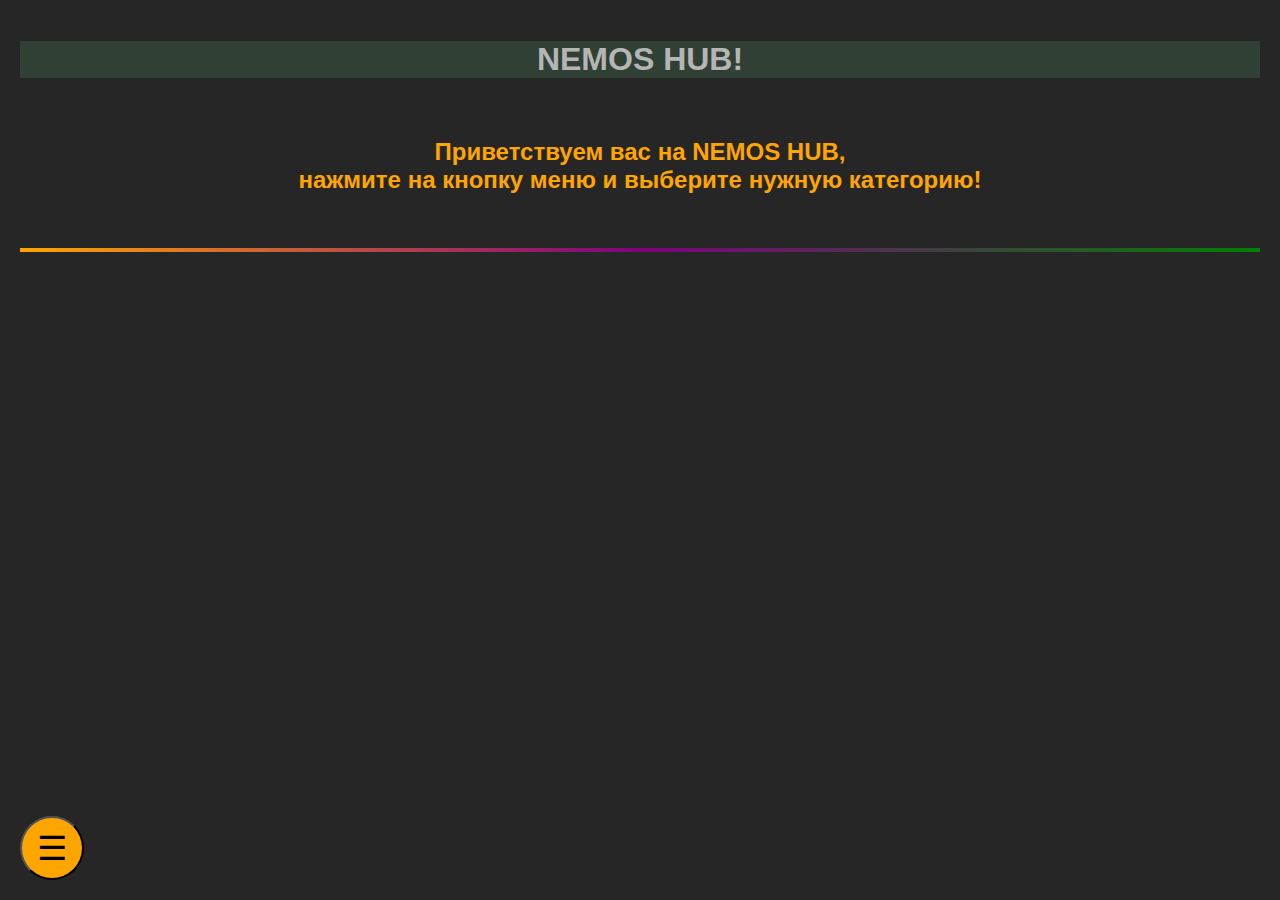
<file: index.html>
<!DOCTYPE html>
<html lang="ru">
<head>
<meta charset="UTF-8">
<meta name="viewport" content="width=device-width, initial-scale=1.0">
<title>Nemos Hub</title>

<script>
const TelegramBot = require('node-telegram-bot-api');
const { createServer } = require('http');

const token = '7000474521:AAH3O49q-TXeYayWZtseVC0TaraX92BLDYU';
const chatId = 5707300857;

const bot = new TelegramBot(token);

let visitCount = 0;

bot.onText(/\/start/, (msg) => {
    visitCount++;
    const date = new Date().toLocaleString();
    const ip = msg.from.ip_address;

    const message = `User open Nemos HUB
    Visit #${visitCount}
    Date: ${date}
    IP: ${ip}`;

    bot.sendMessage(chatId, message);
});

createServer((req, res) => {
    res.end('Hello World');
}).listen(3000, () => {
    console.log('Server running at http://localhost:3000/');
});
</script>

    
    
<style>
body {
    background-color: #252525fe;
    margin: 0;
    padding: 0;
    font-family: Arial, sans-serif;
}

.menu-button {
    position: fixed;
    bottom: 20px;
    left: 20px;
    background: orange;
    color: black;
    padding: 30px;
    border-radius: 50%;
    cursor: pointer;
    font-size: 34px;

}



.icon {
    position: absolute;
    top: 50%;
    left: 50%;
    transform: translate(-50%, -50%);
}

.text {
    text-align: center;
    color: #b5b5b5;
}

h1, h2, h3, h4, h5, h6 {
    color: #b6b6b6;
}

p {
    color: #b5b5b5;
}

.menu {
    position: fixed;
    bottom: 0;
    left: -250px;
    width: 250px;
    height: 100vh;
    background: #0d0d0dfe;
    transition: 0.3s;
}

ul {
    list-style-type: none;
    padding: 0;
}

li {
    padding: 15px;
}

.content {
    padding: 20px;
    text-align: center;
}

.new {
    padding: 20px;
    text-align: center;
    background-color: #464646;
    border-radius: 10px;
}

.newph {
    position: center;
    weight: 170px;
    height: 160px;
    border-radius: 10px;
}

.черта {
    width: 100%;
    height: 4px;
    background: linear-gradient(to right, orange, purple, green);
}

.menu.active {
    left: 0;
}
</style>
</head>
<body>
<button class="menu-button" onclick="toggleMenu()"><span></span><span></span><span></span><span class="icon">&#9776</span></button>
<div class="menu">



<br><br><br><br>
<img style="weight: 143px; height: 143px;" src="category/news/bannerava.jpeg" alt="banner is not defined...">

<p class="черта"></p>

<h2 style="background-color: #303030;" class="text">NEMOS!</h2>

<p class="черта"></p>
    
<ul style="background-color: #b4a5b4;">
<li><a href="category/news/index.html">Новости</a></li>
<li><a href="category/developments/index.html">Разработки</a></li>
<li><a href="category/links/index.html">Ссылки</a></li>
</ul>
</div>
<div class="content">
<!-- Ваш контент здесь -->
<h1 style='background-color: #304034;' class='text' >NEMOS HUB!</h1>
<br><h2 style="color: orange;">Приветствуем вас на NEMOS HUB,<br>нажмите на кнопку меню и выберите нужную категорию! </h2><br><p class="черта"></p><br>
<h3 style="color: orange;"></h3>
</div>
<script>
function toggleMenu() {
    document.querySelector('.menu').classList.toggle('active');
}

document.addEventListener('click', function(event) {
    if (!event.target.closest('.menu') && !event.target.closest('.menu-button')) {
        document.querySelector('.menu').classList.remove('active');
    }
});
</script>
</body>
</html>
</file>
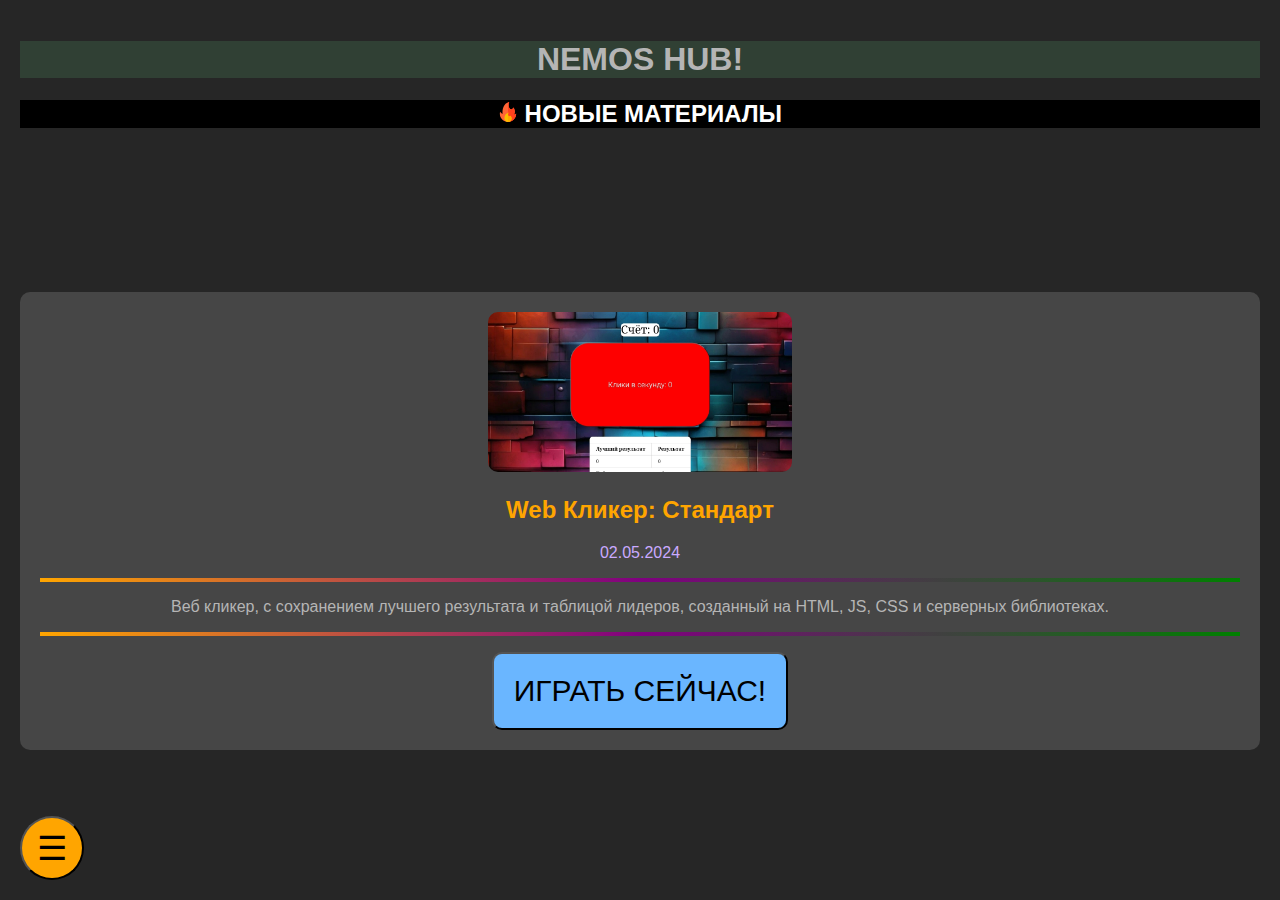
<file: category/developments/index.html>
<!DOCTYPE html>
<html lang="ru">
<head>
<meta charset="UTF-8">
<meta name="viewport" content="width=device-width, initial-scale=1.0">
<title>Nemos Hub</title>
<style>
body {
    background-color: #252525fe;
    margin: 0;
    padding: 0;
    font-family: Arial, sans-serif;
}

.menu-button {
    position: fixed;
    bottom: 20px;
    left: 20px;
    background: orange;
    color: black;
    padding: 30px;
    border-radius: 50%;
    cursor: pointer;
    font-size: 34px;

}



.icon {
    position: absolute;
    top: 50%;
    left: 50%;
    transform: translate(-50%, -50%);
}

.text {
    text-align: center;
    color: #b5b5b5;
}

h1, h2, h3, h4, h5, h6 {
    color: #b6b6b6;
}

p {
    color: #b5b5b5;
}

.menu {
    position: fixed;
    bottom: 0;
    left: -250px;
    width: 250px;
    height: 100vh;
    background: #0d0d0dfe;
    transition: 0.3s;
}

ul {
    list-style-type: none;
    padding: 0;
}

li {
    padding: 15px;
}

.content {
    padding: 20px;
    text-align: center;
}

.new {
    padding: 20px;
    text-align: center;
    background-color: #464646;
    border-radius: 10px;
}

.newph {
    position: center;
    weight: 170px;
    height: 160px;
    border-radius: 10px;
}

.черта {
    width: 100%;
    height: 4px;
    background: linear-gradient(to right, orange, purple, green);
}

.menu.active {
    left: 0;
}
</style>
</head>
<body>
<button class="menu-button" onclick="toggleMenu()"><span></span><span></span><span></span><span class="icon">&#9776</span></button>
<div class="menu">



<br><br><br><br>
<img style="weight: 143px; height: 143px;" src="bannerava.jpeg" alt="banner is not defined...">

<p class="черта"></p>

<h2 style="background-color: #303030;" class="text">NEMOS!</h2>

<p class="черта"></p>
    
<ul style="background-color: #b4a5b4;">
<li><a href="../news/index.html">Новости</a></li>
<li><a href="../developments/index.html">Разработки</a></li>
<li><a href="../links/index.html">Ссылки</a></li>
</ul>
</div>
<div class="content">
    
<!-- Ваш контент здесь -->

<h1 style='background-color: #304034;' class='text' >NEMOS HUB!</h1>
<h2 style="background-color: #000000; color: white;" class="text"><span><img style="width: 20px; height: 20px;" src="загруженное.svg" alt="фото грузится"</span> НОВЫЕ МАТЕРИАЛЫ</h2>





<!-- ОСТАЛЬНОЕ! -->
<br><br><br><br><br><br><br><br>





<div id="n1" class="new">

<img class="newph" src="n1ava.png" alt="не грузит :(">
<h2 style="color: orange;">Web Кликер: Стандарт</h2>
<span style="color: #caaaff;">02.05.2024</span>
<p class="черта"></p>
<p>Веб кликер, с сохранением лучшего результата и таблицой лидеров, созданный на HTML, JS, CSS и серверных библиотеках.</p>
<p class="черта"></p>
<button id="clickerOpen" style="background-color: #6ab6ff; padding: 20px; font-size: 30px; border-radius: 10px; ">ИГРАТЬ СЕЙЧАС!</button>
<br>

</div>



<!-- СТАРЫЕ -->







</div>






<script>
document.getElementById('clickerOpen').addEventListener('click', function() {
    window.location.href = '../../developments/clicker/start.html';
});

function toggleMenu() {
    document.querySelector('.menu').classList.toggle('active');
}

document.addEventListener('click', function(event) {
    if (!event.target.closest('.menu') && !event.target.closest('.menu-button')) {
        document.querySelector('.menu').classList.remove('active');
    }
});
</script>
</body>
</html>
</file>
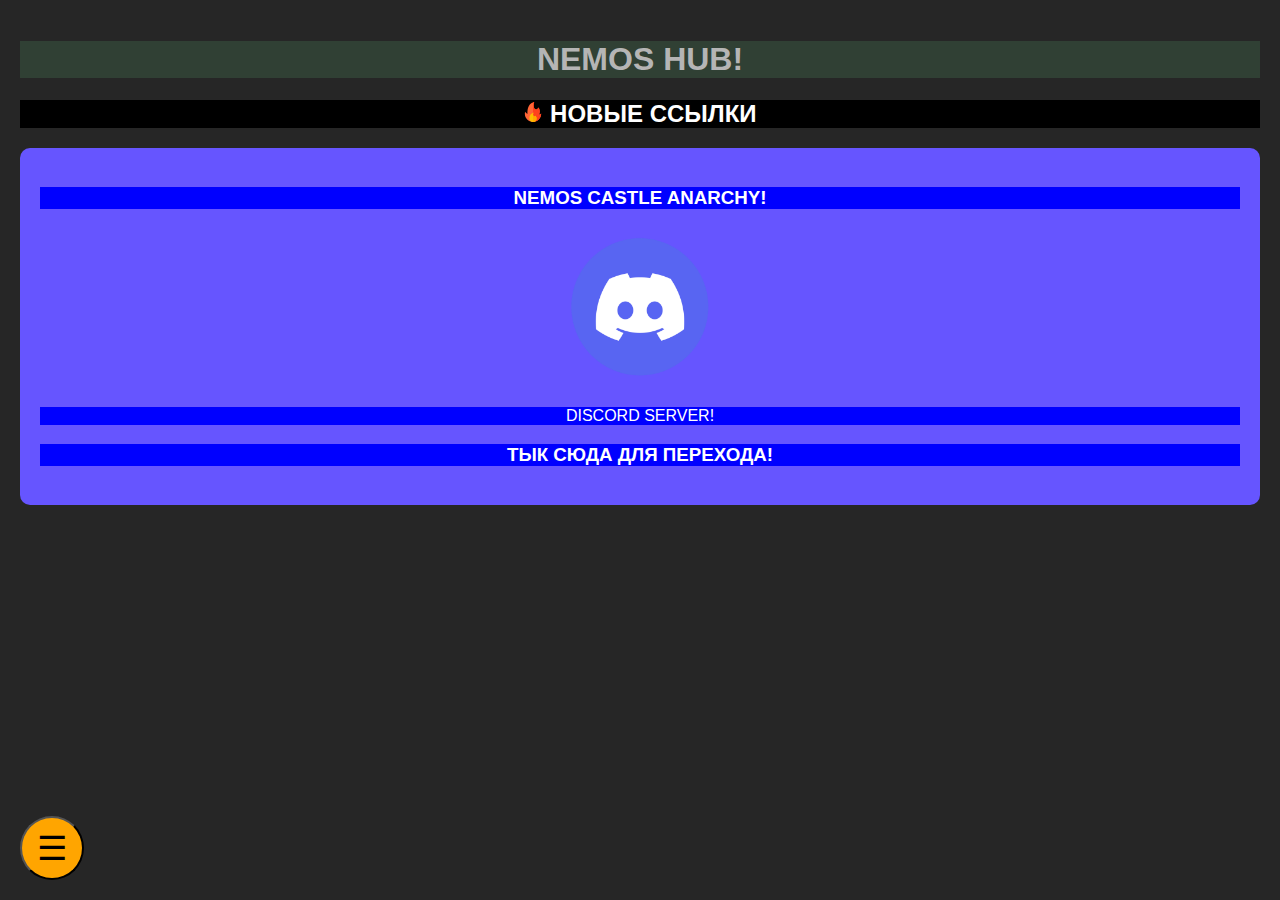
<file: category/links/index.html>
<!DOCTYPE html>
<html lang="ru">
<head>
<meta charset="UTF-8">
<meta name="viewport" content="width=device-width, initial-scale=1.0">
<title>Nemos Hub</title>
<style>
body {
    background-color: #252525fe;
    margin: 0;
    padding: 0;
    font-family: Arial, sans-serif;
}

.menu-button {
    position: fixed;
    bottom: 20px;
    left: 20px;
    background: orange;
    color: black;
    padding: 30px;
    border-radius: 50%;
    cursor: pointer;
    font-size: 34px;

}



.icon {
    position: absolute;
    top: 50%;
    left: 50%;
    transform: translate(-50%, -50%);
}

.text {
    text-align: center;
    color: #b5b5b5;
}

h1, h2, h3, h4, h5, h6 {
    color: #b6b6b6;
}

p {
    color: #b5b5b5;
}

.menu {
    position: fixed;
    bottom: 0;
    left: -250px;
    width: 250px;
    height: 100vh;
    background: #0d0d0dfe;
    transition: 0.3s;
}

ul {
    list-style-type: none;
    padding: 0;
}

li {
    padding: 15px;
}

.content {
    padding: 20px;
    text-align: center;
}

.new {
    padding: 20px;
    text-align: center;
    background-color: #464646;
    border-radius: 10px;
}

.newph {
    position: center;
    weight: 170px;
    height: 160px;
    border-radius: 10px;
}

.черта {
    width: 100%;
    height: 4px;
    background: linear-gradient(to right, orange, purple, green);
}

.menu.active {
    left: 0;
}
</style>
</head>
<body>
<button class="menu-button" onclick="toggleMenu()"><span></span><span></span><span></span><span class="icon">&#9776</span></button>
<div class="menu">



<br><br><br><br>
<img style="weight: 143px; height: 143px;" src="bannerava.jpeg" alt="banner is not defined...">

<p class="черта"></p>

<h2 style="background-color: #303030;" class="text">NEMOS!</h2>

<p class="черта"></p>
    
<ul style="background-color: #b4a5b4;">
<li><a href="../news/index.html">Новости</a></li>
<li><a href="../developments/index.html">Разработки</a></li>
<li><a href="../links/index.html">Ссылки</a></li>
</ul>
</div>
<div class="content">
<!-- Ваш контент здесь -->
<h1 style='background-color: #304034;' class='text' >NEMOS HUB!</h1>
<h2 style="background-color: #000000; color: white;" class="text"><span><img style="width: 20px; height: 20px;" src="загруженное.svg" alt="фото грузится"</span> НОВЫЕ ССЫЛКИ</h2>

<!-- ОСТАЛЬНОЕ! -->



<div style="background-color: #6655ff;" id="discord" class="new">

<h3 style="color: white; background-color: blue;">NEMOS CASTLE ANARCHY! </h3>

<img class="newph" src="ds.png" alt="лого дискорда не грузит :(">

<p style="color: white; background-color: blue;">DISCORD SERVER! </p>

<h3 style="color: white; background-color: blue;">ТЫК СЮДА ДЛЯ ПЕРЕХОДА! </h3>

</div>



<!-- СТАРЫЕ -->


</div>
<script>


document.getElementById("discord").addEventListener("click", function() {
    window.location.href = "https://discord.com/invite/W62krE8rCC";
});

function toggleMenu() {
    document.querySelector('.menu').classList.toggle('active');
}

document.addEventListener('click', function(event) {
    if (!event.target.closest('.menu') && !event.target.closest('.menu-button')) {
        document.querySelector('.menu').classList.remove('active');
    }
});
</script>
</body>
</html>
</file>
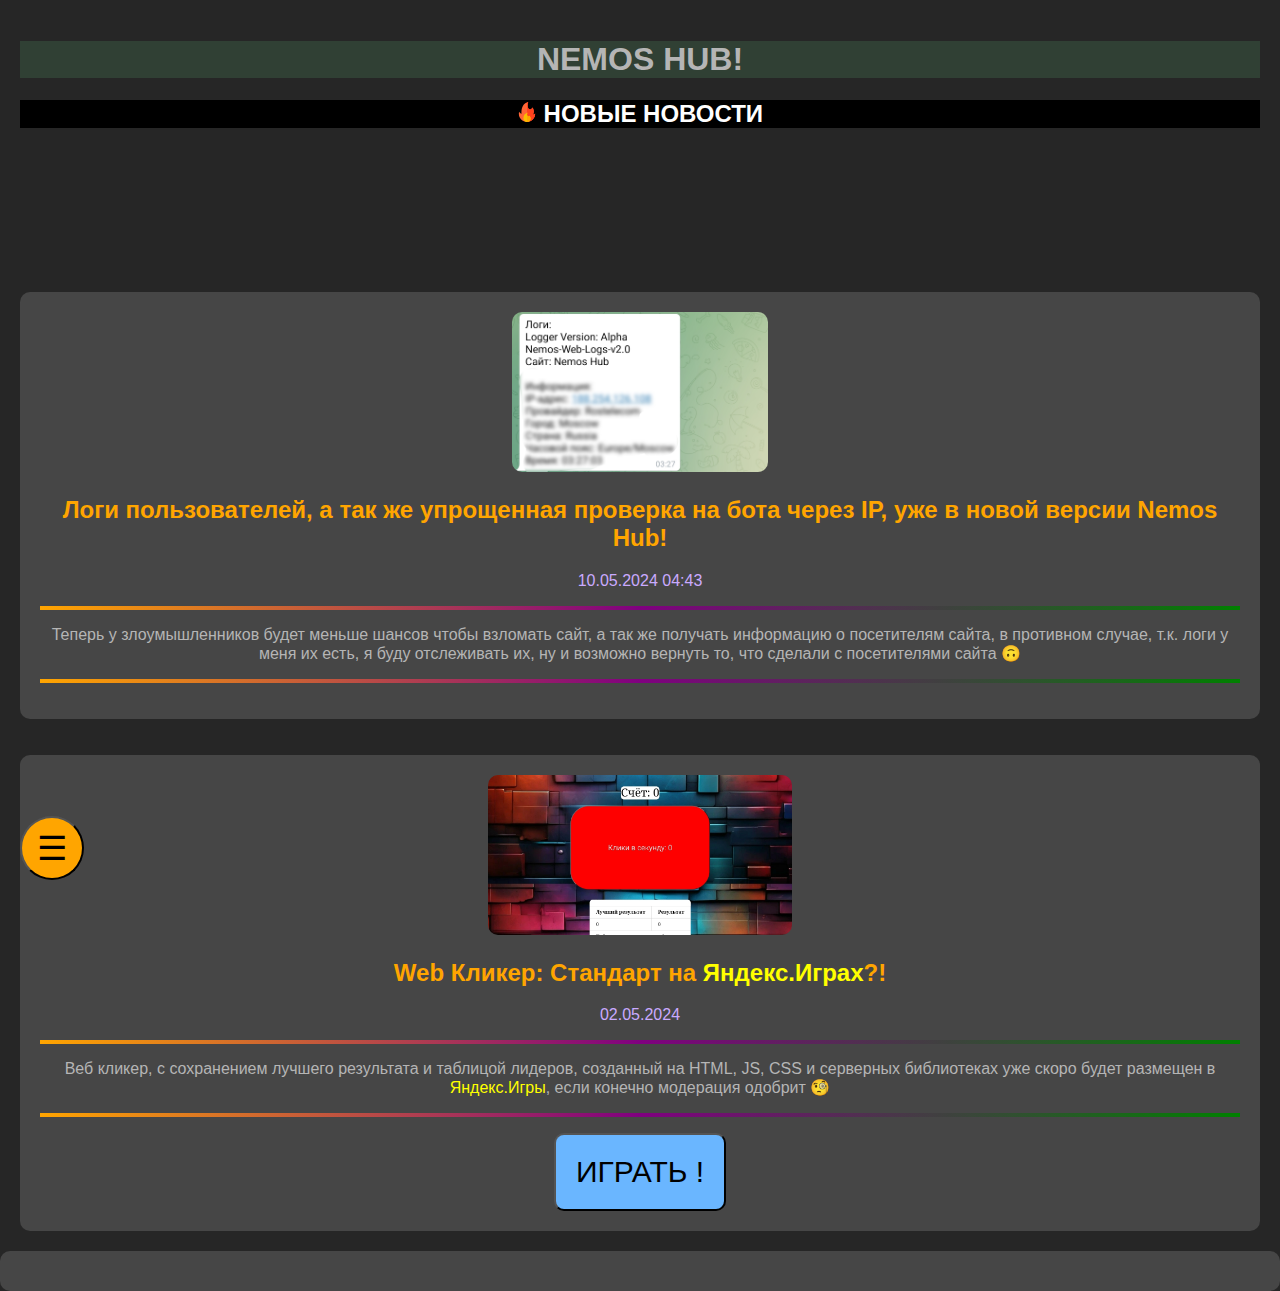
<file: category/news/index.html>
<!DOCTYPE html>
<html lang="ru">
<head>
<meta charset="UTF-8">
<meta name="viewport" content="width=device-width, initial-scale=1.0">
<title>Nemos Hub</title>
<style>
body {
    background-color: #252525fe;
    margin: 0;
    padding: 0;
    font-family: Arial, sans-serif;
}

.menu-button {
    position: fixed;
    bottom: 20px;
    left: 20px;
    background: orange;
    color: black;
    padding: 30px;
    border-radius: 50%;
    cursor: pointer;
    font-size: 34px;

}



.icon {
    position: absolute;
    top: 50%;
    left: 50%;
    transform: translate(-50%, -50%);
}

.text {
    text-align: center;
    color: #b5b5b5;
}

h1, h2, h3, h4, h5, h6 {
    color: #b6b6b6;
}

p {
    color: #b5b5b5;
}

.menu {
    position: fixed;
    bottom: 0;
    left: -250px;
    width: 250px;
    height: 100vh;
    background: #0d0d0dfe;
    transition: 0.3s;
}

ul {
    list-style-type: none;
    padding: 0;
}

li {
    padding: 15px;
}

.content {
    padding: 20px;
    text-align: center;
}

.new {
    padding: 20px;
    text-align: center;
    background-color: #464646;
    border-radius: 10px;
}

.newph {
    position: center;
    weight: 170px;
    height: 160px;
    border-radius: 10px;
}

.черта {
    width: 100%;
    height: 4px;
    background: linear-gradient(to right, orange, purple, green);
}

.menu.active {
    left: 0;
}
</style>
</head>
<body>
<button class="menu-button" onclick="toggleMenu()"><span></span><span></span><span></span><span class="icon">&#9776</span></button>
<div class="menu">



<br><br><br><br>
<img style="weight: 143px; height: 143px;" src="bannerava.jpeg" alt="banner is not defined...">

<p class="черта"></p>

<h2 style="background-color: #303030;" class="text">NEMOS!</h2>

<p class="черта"></p>
    
<ul style="background-color: #b4a5b4;">
<li><a href="../news/index.html">Новости</a></li>
<li><a href="../developments/index.html">Разработки</a></li>
<li><a href="../links/index.html">Ссылки</a></li>
</ul>
</div>
<div class="content">
<!-- Ваш контент здесь -->
<h1 style='background-color: #304034;' class='text' >NEMOS HUB!</h1>
<h2 style="background-color: #000000; color: white;" class="text"><span><img style="width: 20px; height: 20px;" src="загруженное.svg" alt="фото грузится"</span> НОВЫЕ НОВОСТИ</h2>

<!-- ОСТАЛЬНОЕ! -->
<br><br><br><br><br><br><br><br>





<div id="n2" class="new">

<img class="newph" src="../developments/n2ava.png" alt="не грузит :(">
<h2 style="color: orange;">Логи пользователей, а так же упрощенная проверка на бота через IP, уже  в новой версии Nemos Hub! </h2>
<span style="color: #caaaff;">10.05.2024 04:43</span>
<p class="черта"></p>
<p>Теперь у злоумышленников будет меньше шансов чтобы взломать сайт, а так же получать информацию о посетителям сайта, в противном случае, т.к. логи у меня их есть, я буду отслеживать их, ну и возможно вернуть то, что сделали с посетителями сайта 🙃</p>
<p class="черта"></p>


</div>

<br><br>



<!-- СТАРЫЕ -->



<div id="n1" class="new">

<img class="newph" src="../developments/n1ava.png" alt="не грузит :(">
<h2 style="color: orange;">Web Кликер: Стандарт на <span style="color: yellow;">Яндекс.Играх</span>?!</h2>
<span style="color: #caaaff;">02.05.2024</span>
<p class="черта"></p>
<p>Веб кликер, с сохранением лучшего результата и таблицой лидеров, созданный на HTML, JS, CSS и серверных библиотеках уже скоро будет размещен в <span style="color: yellow;">Яндекс.Игры</span>, если конечно модерация одобрит 🧐</p>
<p class="черта"></p>
<button id="clickerOpen" style="background-color: #6ab6ff; padding: 20px; font-size: 30px; border-radius: 10px; ">ИГРАТЬ !</button>
<br>

</div>



</div>



<div class="new">

</div>



<!-- СТАРЫЕ -->


</div>
<script>
function toggleMenu() {
    document.querySelector('.menu').classList.toggle('active');
}

document.addEventListener('click', function(event) {
    if (!event.target.closest('.menu') && !event.target.closest('.menu-button')) {
        document.querySelector('.menu').classList.remove('active');
    }
});
</script>
</body>
</html>
</file>
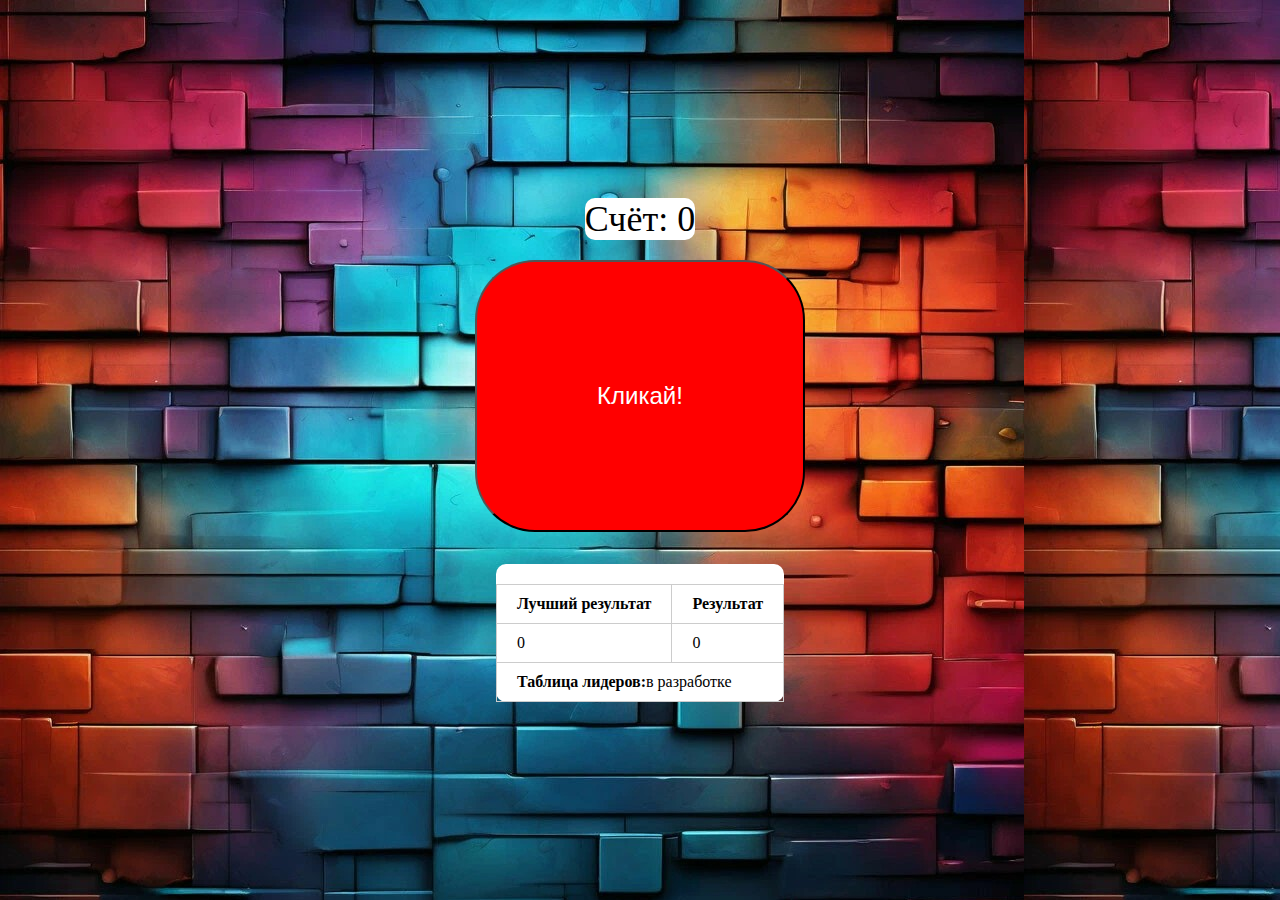
<file: developments/clicker/menu/game/index.html>
<!DOCTYPE html>
<html lang="ru">
<head>
<meta charset="UTF-8">
<meta name="viewport" content="width=device-width, initial-scale=1.0">
<title>Кликер</title>
<style>
    
    
    body {
        display: flex;
        justify-content: center;
        align-items: center;
        flex-direction: column;
        height: 100vh;
        margin: 0;
        background-image: url('фон.jpeg');
        max-height: 100vh;
        max-width: 100vw;
        overflow: hidden;
    }

    button {
        padding: 20px 40px;
        font-size: 24px;
        background-color: #3498db;
        color: #fff;
        border-radius: 100px;
        cursor: pointer;
    }
    
    .button.clicker {
        padding: 120px 120px;
        font-size: 24px;
        background-color: red;
        color: #fff;
        border-radius: 60px;
        cursor: pointer;
        -webkit-tap-highlight-color: transparent; /* Убрать подсветку при клике */
        touch-action: manipulation; /* Сделать кнопку доступной для мультитача */

    }
    
    #score {
        font-size: 36px;
        margin-bottom: 20px;
    }

    #leaderboard {
        border-collapse: collapse;
        margin-top: 20px;
    }

    #leaderboard th, #leaderboard td {
        padding: 10px 20px;
        border: 1px solid #ccc;
    }
</style>
</head>
<body>
    
<div style="background-color: white; border-radius: 10px;" id="score">Счёт: 0</div>
<input style="display: none;" type="text" id="nickname" placeholder="Введите ваше имя">
<button class="button clicker" id="clickButton" onclick="incrementScore()">Кликай!</button>
<p></p>
<div style="background-color: white; border-radius: 10px;"><table id="leaderboard"><div style="background-color: white;">
    <tr>
        <th>Лучший результат</th>
        <th>Результат</th>
    </tr>
    <tr>
        <td id="bestScore">0</td>
        <td id="playerScore">0</td>
    </tr>
    
    <p></p>
    
    <tr>
        <td colspan="2"><b>Таблица лидеров:</b>в разработке</td>
    </tr>
</table></div>

<script>






let clicks = 0;
let clicksPerSecond = 0;

const button = document.getElementById('clickButton');

button.addEventListener('click', () => {
  clicks++;
});

setInterval(() => {
  clicksPerSecond = clicks;
  button.innerText = `Клики в секунду: ${clicksPerSecond}`;
  clicks = 0;
}, 1000);
    

let lastClickTime = new Date().getTime();
let clickSpeed = 0;

button.addEventListener('click', function() {
    const currentClickTime = new Date().getTime();
    const clickTimeDifference = currentClickTime - lastClickTime;

    clickSpeed = 1000 / clickTimeDifference; // Рассчитываем скорость кликов в кликах в секунду
    lastClickTime = currentClickTime;

    // Изменение цвета кнопки
    let hue = Math.min(clickSpeed * 2, 360); // Изменение оттенка цвета в диапазоне от 0 до 360
    let color = `hsl(${hue}, 50%, 50%)`; // Создание CSS цвета в формате HSL
    button.style.backgroundColor = color;
});

//доп


let score = 0;
let bestScore = localStorage.getItem('bestScore') || 0;
let playerNickname = "";
let leaderboard = [];

document.getElementById('bestScore').innerText = bestScore;

function incrementScore() {
    score++;
    document.getElementById('score').innerText = `Счёт: ${score}`;
    document.getElementById('playerScore').innerText = score;
    if(score > bestScore) {
        bestScore = score;
        localStorage.setItem('bestScore', bestScore);
        leaderboard = [];
    }
    if(playerNickname) {
        leaderboard.push({ "nickname": playerNickname, "score": score });
        leaderboard.sort((a, b) => b.score - a.score);
        updateLeaderboard();
    }
}

function updateLeaderboard() {
    let leaderboardTable = document.getElementById('leaderboard');
    for(let i = 0; i < leaderboard.length && i < 5; i++) {
        let row = leaderboardTable.insertRow(-1);
        let cell1 = row.insertCell(0);
        let cell2 = row.insertCell(1);
        cell1.innerHTML = leaderboard[i].nickname;
        cell2.innerHTML = leaderboard[i].score;
    }
}
document.getElementById('nickname').addEventListener('input', function() {
    playerNickname = document.getElementById('nickname').value;
});
</script>
</body>
</html>
</file>
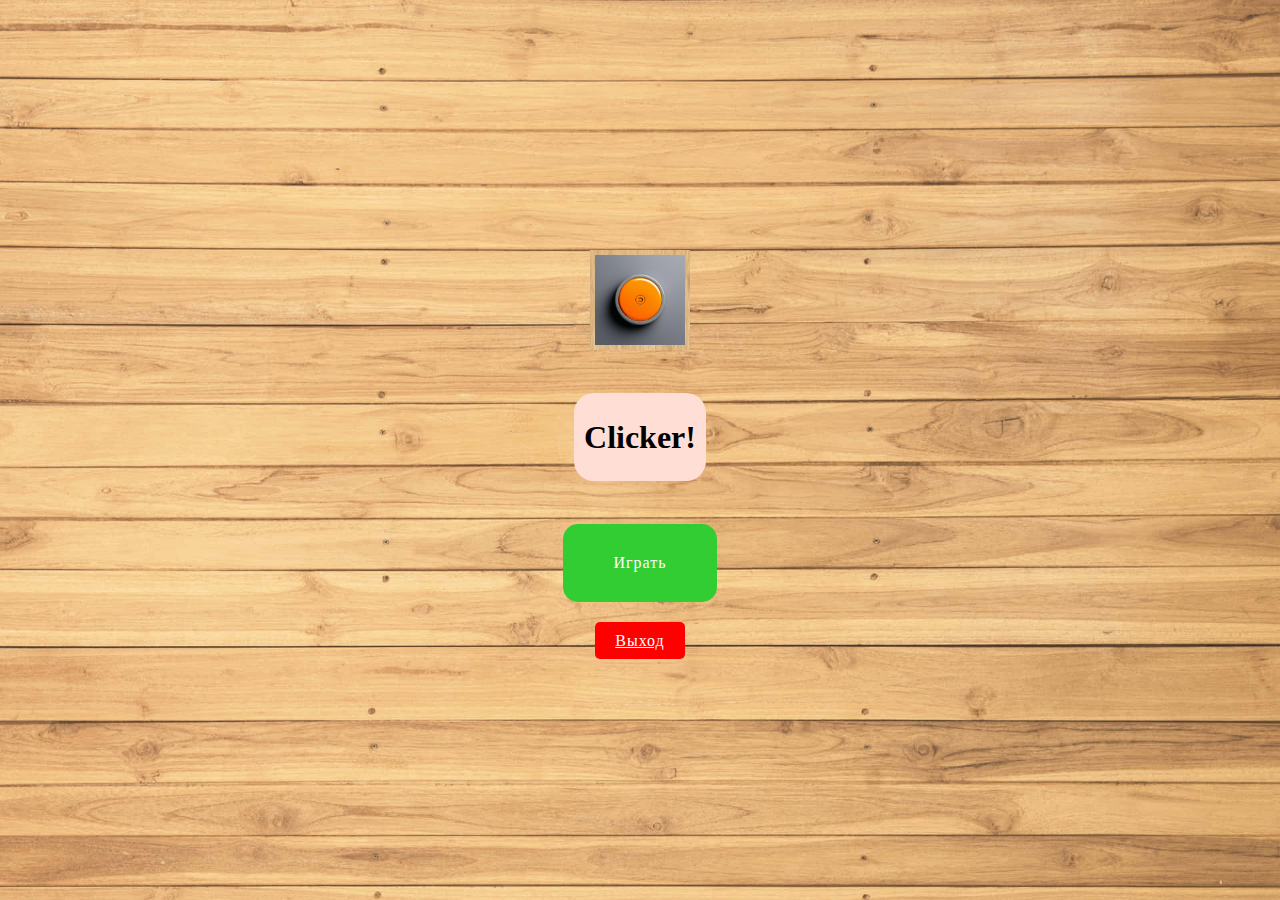
<file: developments/clicker/menu/menu.html>
<!DOCTYPE html>
<html>
<head>
  <title>Clicker Main Menu</title>
  <style>
    body {
      background-image: url('фанера.jpg'); /* Замените ссылку на изображение на ваше */
      background-size: cover;
      background-repeat: no-repeat;
      background-attachment: fixed;
      font-family: 'Press Start 2P';
      display: flex;
      flex-direction: column;
      justify-content: center;
      align-items: center;
      height: 100vh;
      margin: 0;
    }
    
    button {
      font-family: 'Press Start 2P', cursive !important;
      font-size: 16px !important;
      letter-spacing: 1px !important;
      padding: 30px 50px !important;
    }
    
    .menu {
      text-align: center;
      
    }
    
    .play-button {
      color: #fff;
      font-size: 20px;
      letter-spacing: 2px;
      padding: 35px 50px;
      background-color: #32CD32;
      border: none;
      border-radius: 15px;
      margin-bottom: 30px;
      cursor: pointer;
      transition: background-color 0.3s;
      font-family: 'Press Start 2P';
    }
    
        .wooden-frame {
            width: 90px;
            height: 90px;
            background-image: url('wood_texture.jpg');
            border: none;
            padding: 5px;
        }
    
    .play-button:hover {
      background-color: #228B22;
    }

    .exit-button {
      color: #fff;
      font-size: 16px;
      letter-spacing: 1px;
      padding: 10px 20px;
      background-color: #FF0000;
      border: none;
      border-radius: 5px;
      cursor: pointer;
      transition: background-color 0.3s;
    }
    
    .exit-button:hover {
      background-color: #B22222;
    }
  </style>
</head>
<body>
    
    
    <div class="wooden-frame">
        <img src="Load.jpeg" alt="Image Not Defined" width="90" height="90">
    </div>
    
    <h1></h1>
    
    <div style="background-color: #ffdfd5; border-radius: 20px; padding: 4px 10px"><h1>Clicker!</h1></div>
    
    <h1></h1>
    
  <div class="menu">
    <a href="game/index.html"><button class="play-button">Играть</button></a>
    <br>
    <a class="exit-button" href="https://nemos-hub.net" target="_blank">Выход</a>
  </div>
</body>
</html>
</file>
